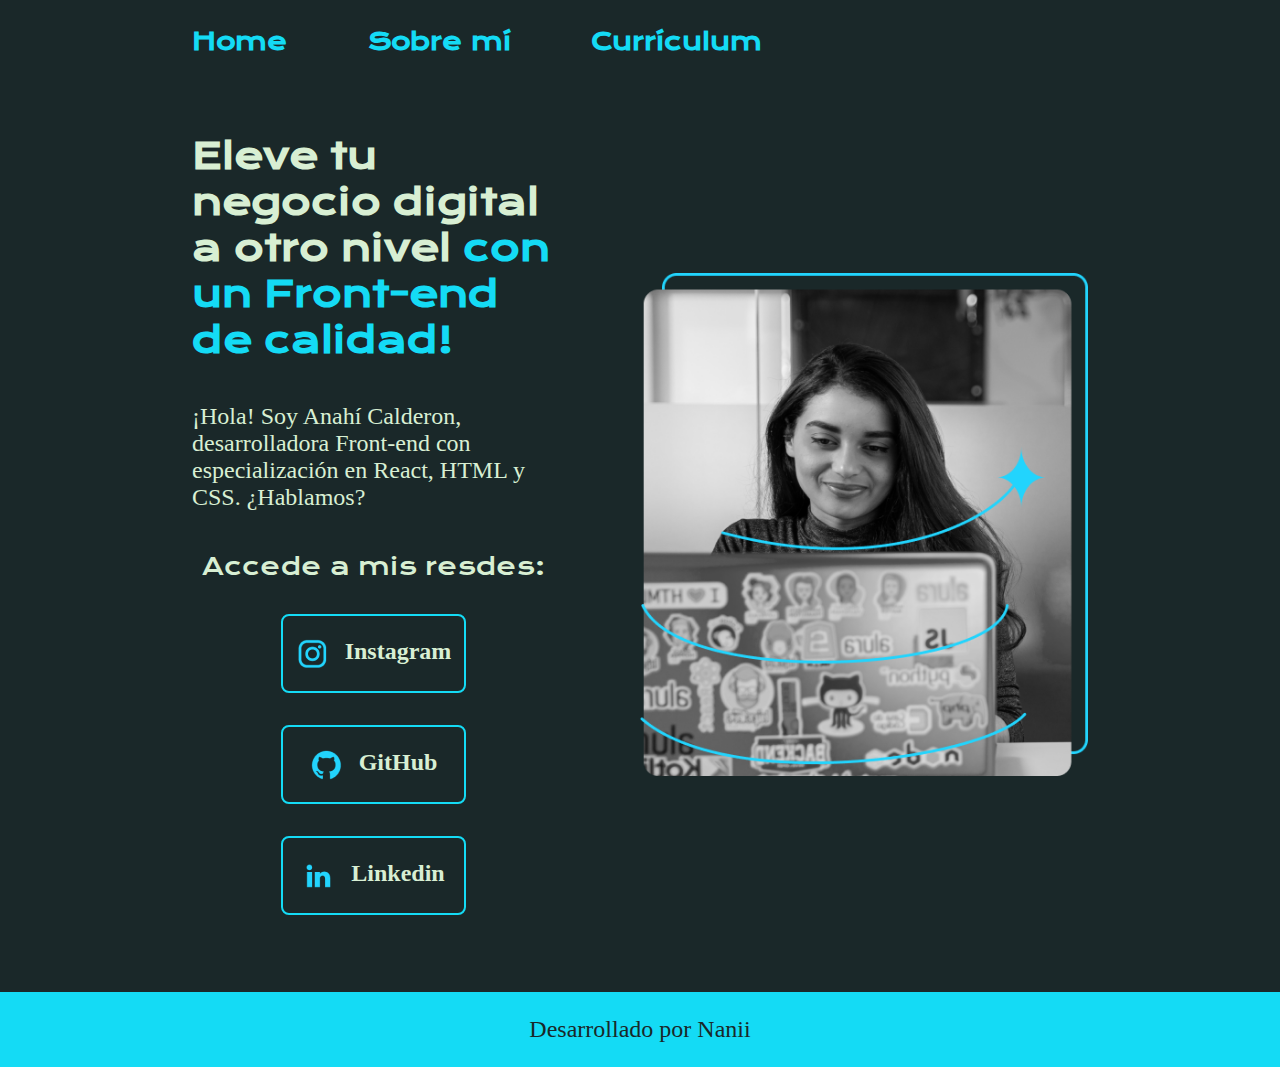
<file: index.html>
<!DOCTYPE html>
<html lang="es">
<head>
    <meta charset="UTF-8">
    <meta name="viewport" content="width=device-width, initial-scale=1.0">
    <title>Portafolio</title>
    <link rel="stylesheet" href="./styles/style.css">
</head>
<body>
    <header class="header">
        <nav class="header__menu">
            <a class="header__menu__link"href="index.html">Home</a>
            <a class="header__menu__link"href="about.html">Sobre mí</a>
            <a class="header__menu__link"href="curriculum.html">Currículum</a>

        </nav>
    </header>
    <main class="presentacion">
       <section class="presentacion__contenido">
            <h1 class="presentacion__contenido__titulo">
                Eleve tu negocio digital a otro nivel 
            
                <strong class="titulo-destaque">con un Front-end de calidad!</strong> </h1>
                <p class="presentacion__contenido__texto">¡Hola! Soy Anahí Calderon,
                    desarrolladora Front-end con <!--esto es un comentairo-->
                    especialización en React, HTML y CSS.
                    ¿Hablamos?
                </p>
                <div class="presentacion__enlaces">
                        <h2 class="presentacion__enlaces__subtitulo">
                            Accede a mis resdes:
                        </h2>
                    <a class="presentacion__enlaces__link" href="https://www.instagram.com/naniic?igsh=MXd4OHQ0Z29xMmVpeQ==">
                        <img src="./assets/instagram.png" alt="Logo de instagram">
                        Instagram</a>
                    <a class="presentacion__enlaces__link"href="https://github.com/NANIIC">
                        <img src="./assets/github.png"alt="Logo de GitHub"> 
                        GitHub</a>
                    <a class="presentacion__enlaces__link"href="https://www.linkedin.com/in/luna-calderon-ab2634212">
                        <img src="./assets/linkedin.png"alt="Logo de Linkedin"> 
                        Linkedin</a>    
                 </div>
            </section>
        <img class ="presentacion_imagen"src="./assets/Imagem.png" alt="Imagen de ana trabajando"> <!--con ./entramos-a-la-carpeta/entramos-a-imagen-todo entre comillas-->

    </main>
    <footer class="footer">
        <p>
            Desarrollado por Nanii
        </p>
    </footer>

</body>
</html>
</file>
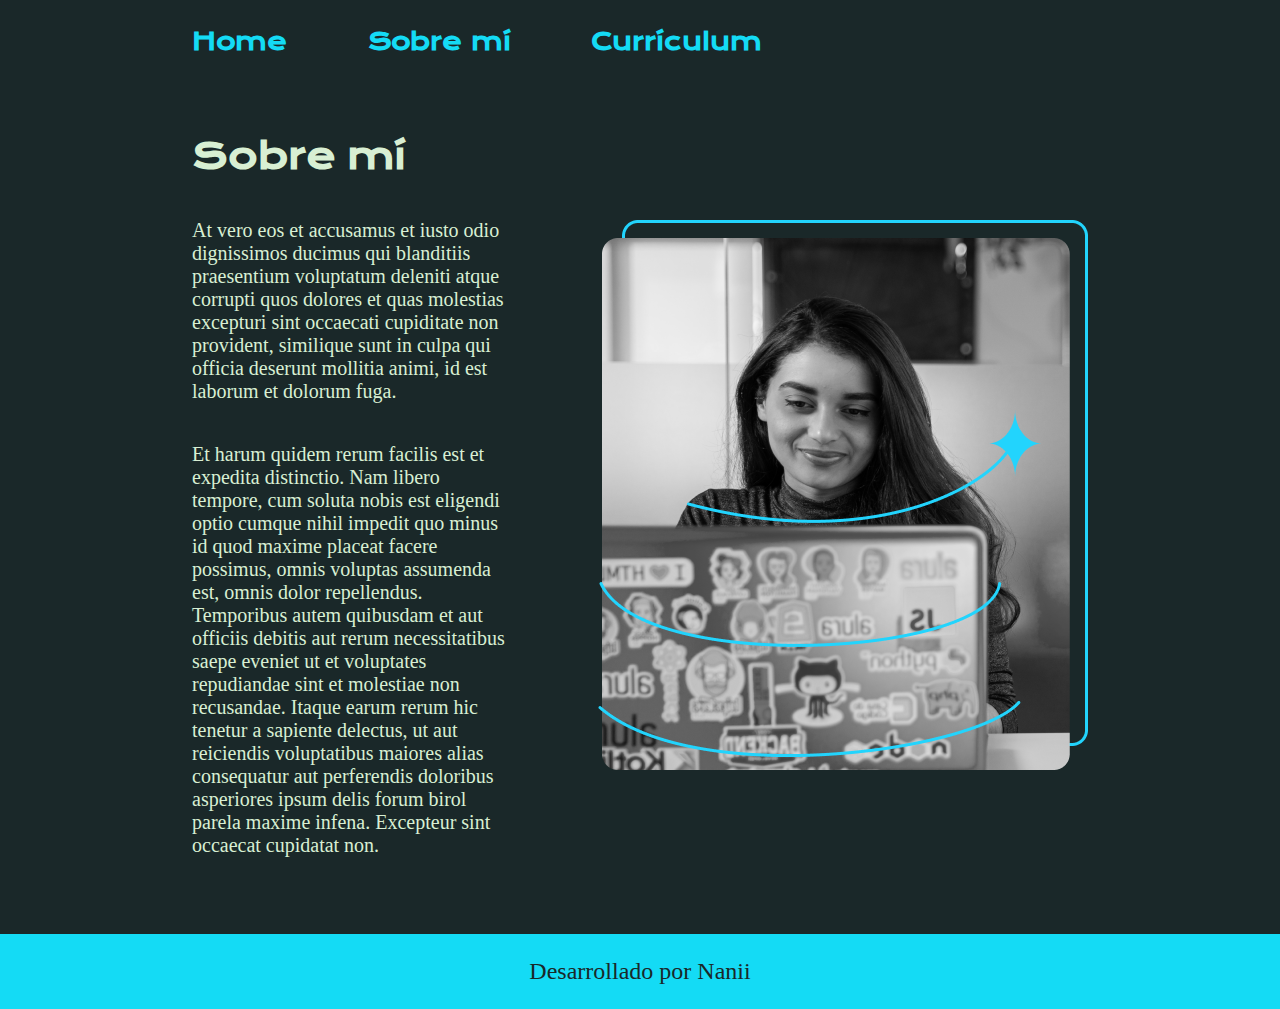
<file: about.html>
<!DOCTYPE html>
<html lang="es">
<head>
    <meta charset="UTF-8">
    <meta name="viewport" content="width=device-width, initial-scale=1.0">
    <title>Sobre mí</title>
    
    <link rel="stylesheet" href="./styles/style.css">

</head>
<body>
    <header class="header">
        <nav class="header__menu">
            <a class="header__menu__link"href="index.html">Home</a>
            <a class="header__menu__link"href="about.html">Sobre mí</a>
            <a class="header__menu__link"href="curriculum.html">Currículum</a>
        </nav>
    </header>
    <main class="presentacion">
        <section class="presentacion__contenido">
            <h1 class="presentacion__contenido__titulo">Sobre mí</h1>
            <p class="presentacion__contenido__textoB">
                At vero eos et accusamus et iusto odio dignissimos ducimus qui blanditiis praesentium voluptatum 
                deleniti atque corrupti quos dolores et quas molestias excepturi sint occaecati cupiditate non provident,
                similique sunt in culpa qui officia deserunt mollitia animi, id est laborum et dolorum fuga.
            </p>
            <p class="presentacion__contenido__textoB">Et harum quidem rerum facilis est et expedita distinctio. Nam libero tempore, cum soluta nobis est eligendi 
                optio cumque nihil impedit quo minus id quod maxime placeat facere possimus, omnis voluptas assumenda est, omnis dolor repellendus.
                Temporibus autem quibusdam et aut officiis debitis aut rerum necessitatibus saepe eveniet ut et voluptates repudiandae sint et molestiae non recusandae. 
                Itaque earum rerum hic tenetur a sapiente delectus, ut aut reiciendis voluptatibus maiores alias consequatur aut perferendis 
                doloribus asperiores ipsum delis forum birol parela maxime infena. Excepteur sint occaecat cupidatat non.
            </p>
        </section>
        <img src="./assets/Imagem.png" alt="Imagen de ana trabajando"> <!--con ./entramos-a-la-carpeta/entramos-a-imagen-todo entre comillas-->

    </main>
    <footer class="footer">
        <p>
            Desarrollado por Nanii
        </p>
    </footer>
</body>
</html>
</file>
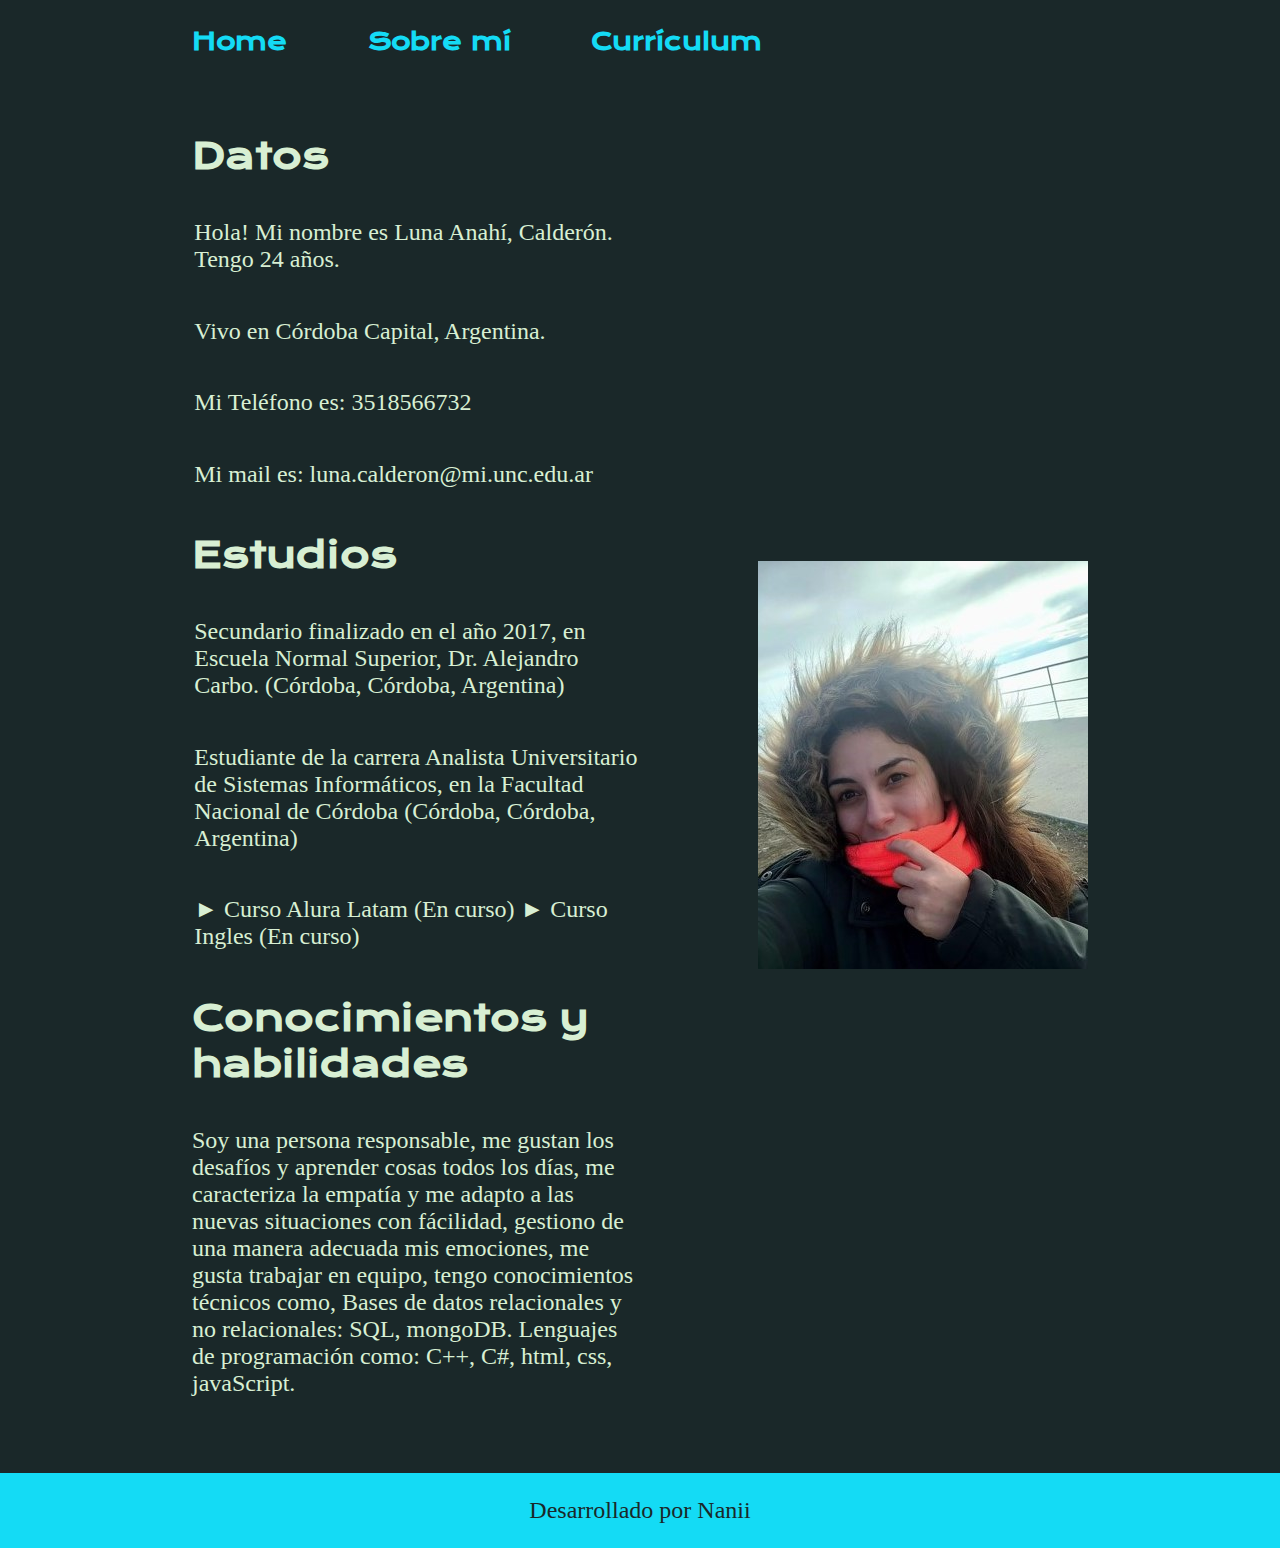
<file: curriculum.html>
<!DOCTYPE html>
<html lang="es">
<head>
    <meta charset="UTF-8">
    <meta name="viewport" content="width=device-width, initial-scale=1.0">
    <title>Curriculum</title>
    <link rel="stylesheet" href="./styles/style.css">
</head>
<body>
    <header class="header">
        <nav class="header__menu">
            <a class="header__menu__link"href="index.html">Home</a>
            <a class="header__menu__link"href="about.html">Sobre mí</a>
            <a class="header__menu__link"href="curriculum.html">Currículum</a>
        </nav>
    </header>
    <main class="presentacion">
        <section class="presentacion__contenido">
            <h1 class="presentacion__contenido__titulo">Datos</h1>
            <p class="presentacion__contenido__textoC">
               Hola! Mi nombre es Luna Anahí, Calderón. Tengo 24 años.
               
            </p>
            <p class="presentacion__contenido__textoC"> 
                Vivo en Córdoba Capital, Argentina.
            </p>
            <p class="presentacion__contenido__textoC">
                Mi Teléfono es: 3518566732
            </p>
            <p class="presentacion__contenido__textoC">
                Mi mail es: luna.calderon@mi.unc.edu.ar
            </p>
            <h2 class="presentacion__contenido__titulo">Estudios</h1>
            <p class="presentacion__contenido__textoC">
               Secundario finalizado en el año 2017, en Escuela Normal Superior, Dr. Alejandro Carbo. (Córdoba, Córdoba, Argentina)
            </p>
            <p class="presentacion__contenido__textoC">
                Estudiante de la carrera Analista Universitario de Sistemas Informáticos, en la Facultad Nacional de Córdoba (Córdoba, Córdoba, Argentina)
            </p>
            <p class="presentacion__contenido__textoC">
                ► Curso Alura Latam (En curso)
                ► Curso Ingles (En curso)
            </p>
            <h2 class="presentacion__contenido__titulo">Conocimientos y habilidades</h1>
                <p class="presentacion__contenido__texto">
                   Soy una persona responsable, me gustan los desafíos y aprender cosas todos los días, 
                   me caracteriza la empatía y me adapto a las nuevas situaciones con fácilidad, gestiono de una manera adecuada mis emociones,
                   me gusta trabajar en equipo, tengo conocimientos técnicos como, Bases de datos relacionales y no relacionales: SQL, mongoDB. Lenguajes de programación como: C++, C#, html, css, javaScript.
                </p>
        </section>
        <img src="./assets/naniic.png" alt="Imagen de anahí"> 
    </main>
    <footer class="footer">
        <p>
            Desarrollado por Nanii
        </p>
    </footer>
</body>
</html>
</file>
<file: styles/style.css>
@import url('https://fonts.googleapis.com/css2?family=Krona+One&family=Montserrat:ital,wght@0,100..900;1,100..900&display=swap');

:root{
    --color-primario: #1a2829; 
    --color-secundario: #D8EFD3;
    --color-terceario: #14dbf5;
    --color-hover: #408be0;
    --color-: #000000;
    --fuente-monserrat: 'Monserrat', sans serif;
    --fuente-krona: 'Krona One', sans serif;
    
}

*{
    padding: 10;
    margin: 0;
}
body{
    background-color: var(--color-primario); 
    color : var(--color-secundario); 
    box-sizing: border-box;
}
.header{
    padding: 2% 0% 0% 15%;

}
.header__menu {
    display: flex;
    gap: 80px;
    
    
}
.header__menu__link {
    font-size: 1.5rem;
    color: var(--color-terceario);
    font-family: var(--fuente-krona);
    font-weight: 600;
    text-decoration: none;

}

.header__menu__link:hover {
    color: #E8EFCF;
}


.presentacion{
    
    display: flex;
    align-items: center;
    padding: 6% 15%;
    justify-content: space-between;
    gap:85px;
}

.presentacion__contenido{
    width: 50%;
    display: flex;
    flex-direction: column;
    gap: 40px;
}
.presentacion__contenido__titulo{
    font-size: 2.25rem;
    font-family: var(--fuente-krona);

}
.titulo-destaque{
    color: var(--color-terceario);;
}
.presentacion__contenido__texto{
    font-size: 1.5rem;
    font-family: var(--fuente-monserrat);
    
}
.presentacion__contenido__textoB{
    font-size: 1.25rem;
    font-family: var(--fuente-monserrat);
    justify-content: space-between;
}

.presentacion__contenido__textoC{
    display: flex;
    font-size: 1.5rem;
    font-family: var(--fuente-monserrat);
    padding: 0% 0% 1% 0.5%;
    margin: 0%;
    
}
.presentacion__enlaces{
    display: flex;
    justify-content: space-between;
    flex-direction: column;
    align-items: center;
    gap: 32px; /*espacio entre los botones de enlaces*/
}
.presentacion__enlaces__subtitulo{
    font-family: var(--fuente-krona);
    font-size: 1.5rem;
    font-weight: 400;

}
.presentacion__enlaces__link{
    width: 50%;
    text-align: center;
    padding: 21.5px 0; /*sirvio para que el boton sea mas grande
    y de esta manera no apriete las letras y elícono*/
    border-radius: 8px;
    font-family: var(--fuente-monserrat);
    font-size: 1.5rem;
    font-weight: 600;
    text-decoration: none;
    color:var(--color-secundario);
    border: 2px solid var(--color-terceario);;
    display: flex;
    justify-content: center;
    gap:16px;  /*para que separe*/

}
.presentacion__enlaces__link:hover{
    /*Este hover sirve cuando vamos con el mouse para ese lado*/
    cursor: pointer;
    background-color: var(--color-hover);
    border: 2px solid var(--color-terceario);;
    
}
.presentacion_imagen{
    width: 50%;
}
.footer{
    background-color: var(--color-terceario);
    padding: 1.5rem;
    color: var(--color-primario);
    text-align: center;
    font-family: var(--fuente-monserrat);
    font-size: 1.5rem;
    font-weight: 400;
}

@media (max-width: 1200px ){
    .header{
        padding: 10%;
    }
    .header__menu{
        justify-content: center;
    }
    /*Para ajustar el tamaño de la pantalla este menos a 1200 en este caso cambie
su forma y se vea como una columba la imagen y no uno al lado de otro- ponemos
column-reverse porque antes la imagenn estaba abajo!*/
    .presentacion{
        flex-direction: column-reverse;
        padding: 5%;
        
    }
    .presentacion__contenido{
        width: auto;
    }
}
</file>
